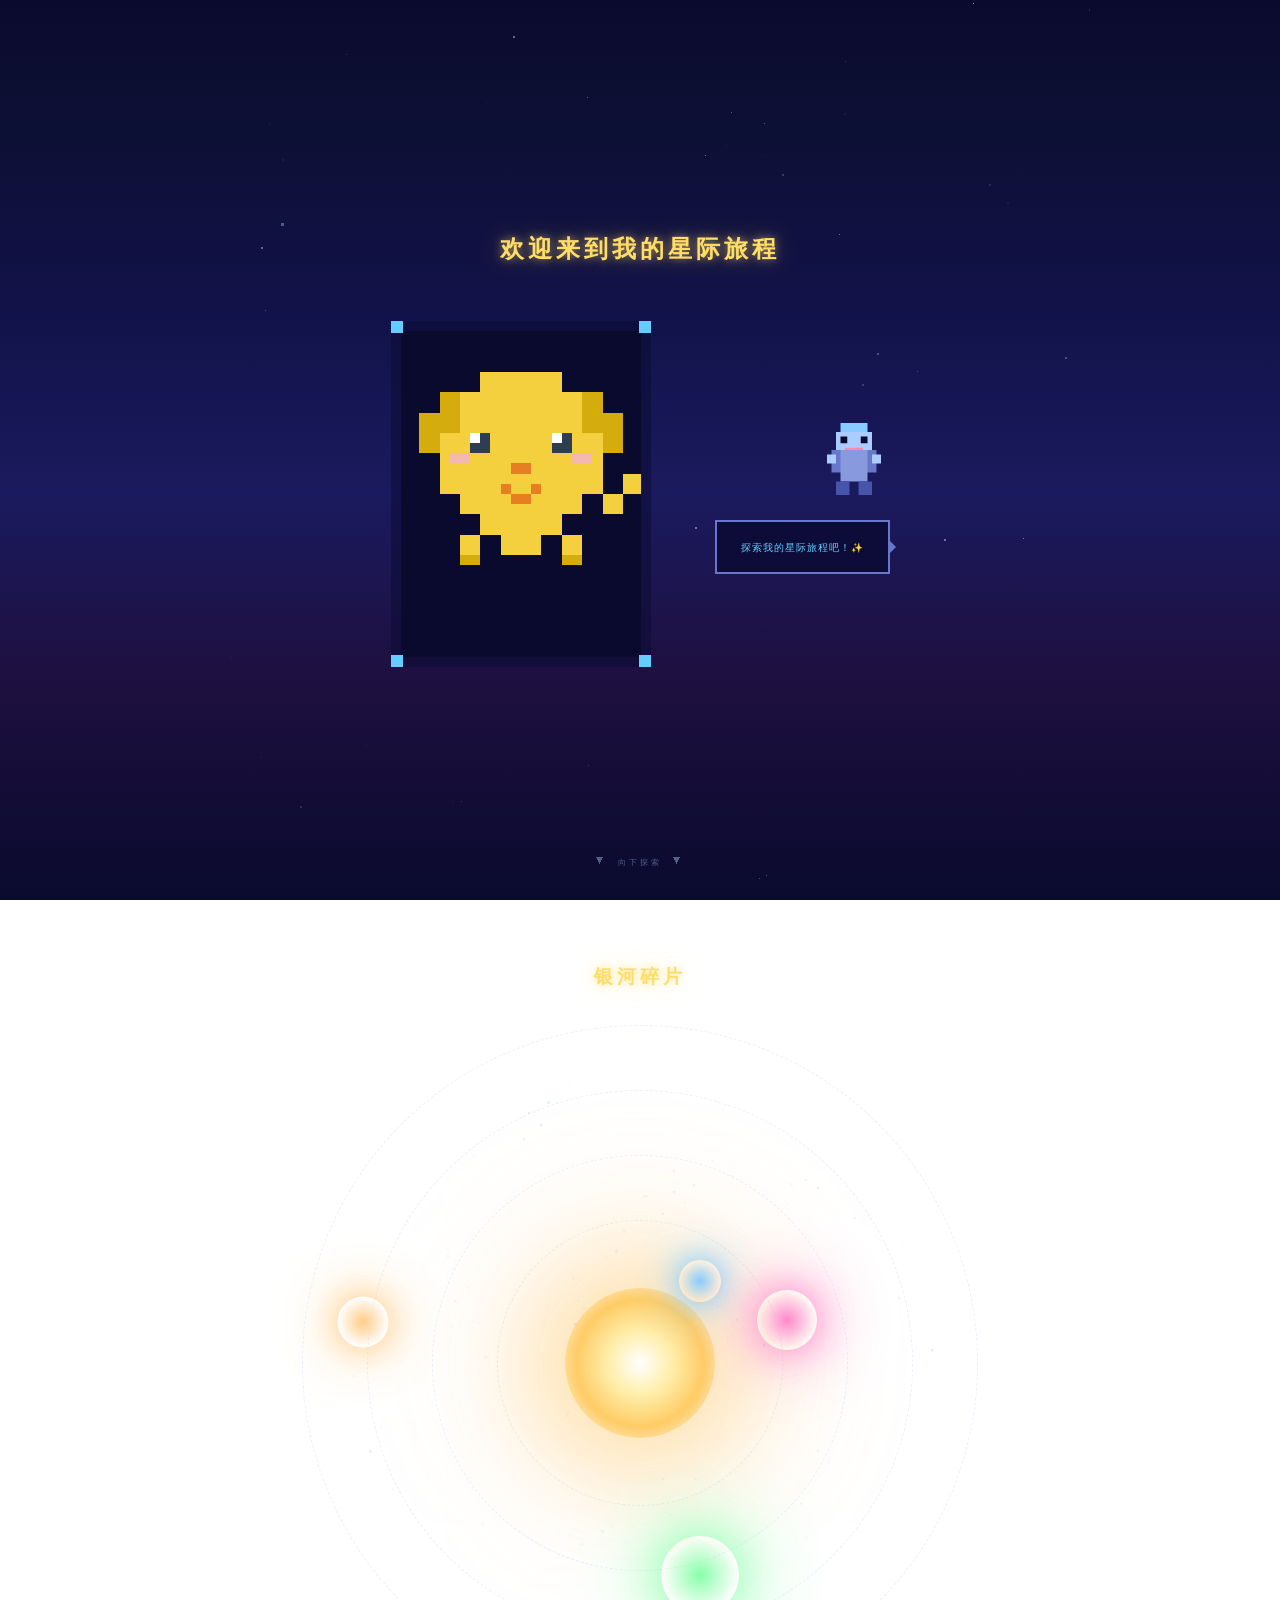
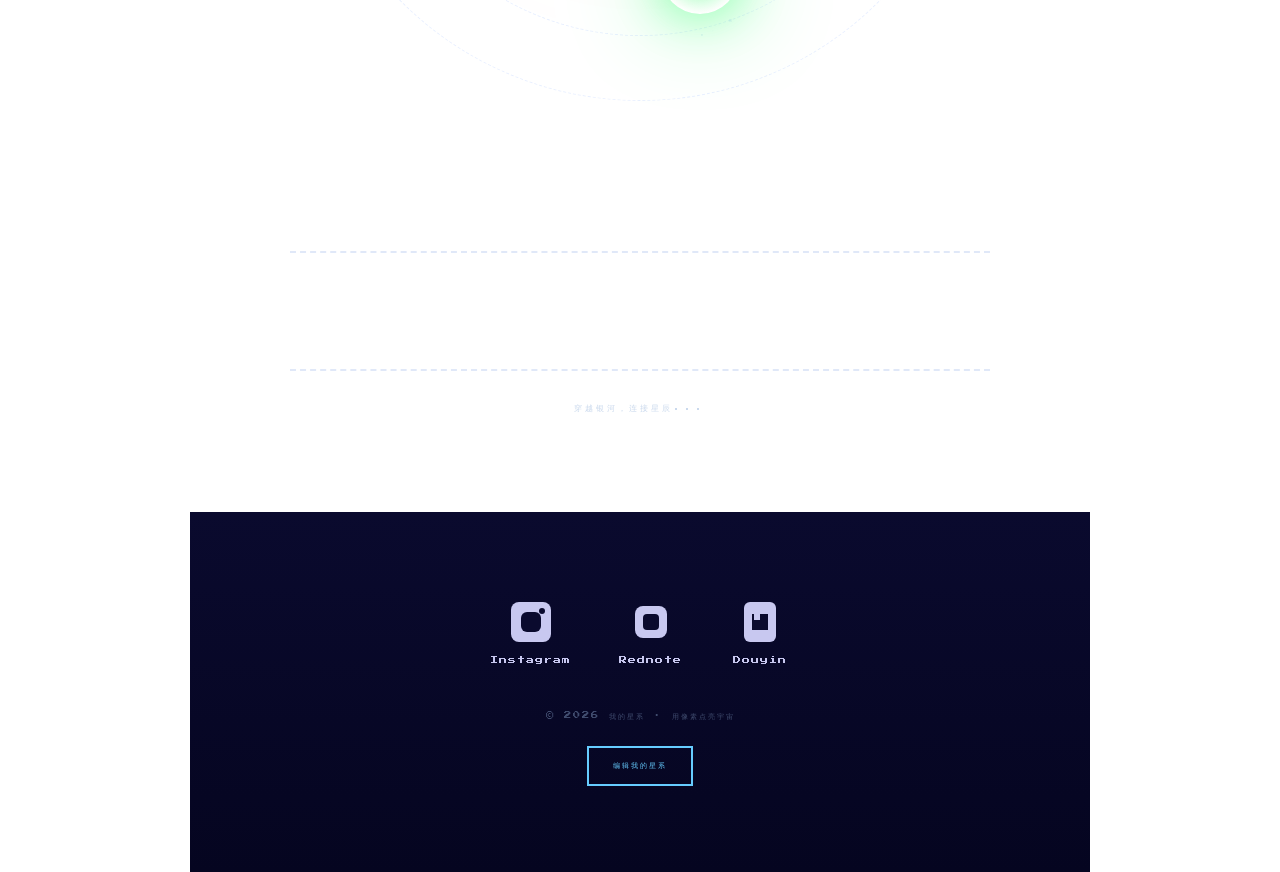
<file: index.html>
<!DOCTYPE html>
<html lang="zh-CN">
<head>
  <meta charset="UTF-8">
  <meta name="viewport" content="width=device-width, initial-scale=1.0, user-scalable=no">
  <meta http-equiv="Cache-Control" content="no-cache, no-store, must-revalidate">
  <meta http-equiv="Pragma" content="no-cache">
  <meta http-equiv="Expires" content="0">
  <title>我的星系之旅</title>
  <link rel="preconnect" href="https://fonts.googleapis.com">
  <link rel="preconnect" href="https://fonts.gstatic.com" crossorigin>
  <link href="https://fonts.googleapis.com/css2?family=Press+Start+2P&display=swap" rel="stylesheet">
  <link rel="stylesheet" href="styles.css">
</head>
<body>
  <canvas id="starfield" aria-hidden="true"></canvas>

  <div class="page-wrapper">
  <section id="hero" class="section">
    <canvas id="meteor-canvas" aria-hidden="true"></canvas>
    <h1 class="pixel-title">欢迎来到我的星际旅程</h1>
    <div class="hero-content">
      <div class="pixel-frame floating">
        <div class="frame-inner">
          <img src="imgs/3.svg" alt="我的头像" class="avatar" id="avatar-img">
        </div>
        <div class="frame-corner tl"></div>
        <div class="frame-corner tr"></div>
        <div class="frame-corner bl"></div>
        <div class="frame-corner br"></div>
      </div>
      <div class="assistant-wrap">
        <div class="pixel-assistant floating-slow">
          <svg viewBox="0 0 32 40" class="assistant-svg" aria-hidden="true">
            <rect x="10" y="4" width="12" height="4" fill="#88ccff"></rect>
            <rect x="8" y="8" width="16" height="8" fill="#aaccff"></rect>
            <rect x="10" y="10" width="3" height="3" fill="#0a0a2e"></rect>
            <rect x="19" y="10" width="3" height="3" fill="#0a0a2e"></rect>
            <rect x="12" y="15" width="8" height="2" fill="#ff88aa"></rect>
            <rect x="6" y="16" width="6" height="10" fill="#6677cc"></rect>
            <rect x="20" y="16" width="6" height="10" fill="#6677cc"></rect>
            <rect x="10" y="16" width="12" height="14" fill="#8899dd"></rect>
            <rect x="8" y="30" width="6" height="6" fill="#4455aa"></rect>
            <rect x="18" y="30" width="6" height="6" fill="#4455aa"></rect>
            <rect x="4" y="18" width="4" height="4" fill="#aaccff"></rect>
            <rect x="24" y="18" width="4" height="4" fill="#aaccff"></rect>
          </svg>
        </div>
        <div class="speech-bubble pixel-bubble">
          <span>探索我的星际旅程吧！✨</span>
          <div class="bubble-tail"></div>
        </div>
      </div>
    </div>
    <div class="scroll-hint">▼ 向下探索 ▼</div>
  </section>

  <section id="portfolio" class="section">
    <h2 class="section-title">银河碎片</h2>
    <div class="galaxy-container" id="galaxy-container">
      <canvas id="galaxy-canvas" aria-hidden="true"></canvas>
      <div class="galaxy-core"></div>
      <div class="galaxy-orbits" id="galaxy-orbits"></div>
    </div>

    <div id="hidden-images" style="display:none"></div>

    <div class="galaxy-modal" id="galaxy-modal">
      <canvas id="modal-star-canvas" aria-hidden="true"></canvas>
      <div class="galaxy-modal-bg"></div>
      <div class="floating-images-container" id="floating-images-container"></div>
      <button class="galaxy-modal-close" id="modal-close">✕</button>
      <span class="modal-label" id="modal-label">星迹 01</span>
    </div>
  </section>

  <section id="milky-way" class="section">
    <div class="milky-way-band">
      <canvas id="milky-canvas" aria-hidden="true"></canvas>
      <div class="milky-stars"></div>
    </div>
    <p class="milky-text">穿越银河，连接星辰...</p>
  </section>

  <section id="footer" class="section">
    <div class="social-links">
      <a href="https://www.instagram.com/" target="_blank" rel="noopener" class="social-icon" title="Instagram">
        <svg viewBox="0 0 24 24" width="48" height="48">
          <rect x="2" y="2" width="20" height="20" fill="currentColor" rx="4"></rect>
          <rect x="7" y="7" width="10" height="10" fill="#0a0a2e" rx="3"></rect>
          <circle cx="17.5" cy="6.5" r="1.5" fill="#0a0a2e"></circle>
        </svg>
        <span>Instagram</span>
      </a>
      <a href="https://www.xiaohongshu.com/" target="_blank" rel="noopener" class="social-icon" title="Rednote">
        <svg viewBox="0 0 24 24" width="48" height="48">
          <rect x="4" y="4" width="16" height="16" fill="currentColor" rx="4"></rect>
          <rect x="8" y="8" width="8" height="8" fill="#0a0a2e" rx="2"></rect>
          <circle cx="12" cy="12" r="2" fill="#0a0a2e"></circle>
        </svg>
        <span>Rednote</span>
      </a>
      <a href="https://www.douyin.com/" target="_blank" rel="noopener" class="social-icon" title="Douyin">
        <svg viewBox="0 0 24 24" width="48" height="48">
          <rect x="4" y="2" width="16" height="20" fill="currentColor" rx="3"></rect>
          <rect x="8" y="8" width="8" height="8" fill="#0a0a2e"></rect>
          <rect x="9" y="8" width="3" height="3" fill="currentColor"></rect>
        </svg>
        <span>Douyin</span>
      </a>
    </div>

    <footer class="site-footer">
      <p>© 2026 我的星系 · 用像素点亮宇宙</p>
      <a href="edit.html" class="edit-link">编辑我的星系</a>
    </footer>
  </section>
  </div>

  <script src="script.js"></script>
</body>
</html>
</file>
<file: styles.css>
*, *::before, *::after {
  box-sizing: border-box;
  margin: 0;
  padding: 0;
}

:root {
  --space-deep: #0a0a2e;
  --pixel-cyan: #66ccff;
  --pixel-border: #6677cc;
  --pixel-border-dim: #5566aa;
  --text-main: #c8c8f0;
  --font-pixel: 'Press Start 2P', monospace;
}

html {
  scroll-behavior: smooth;
}

/* ===== 基础布局：移动端优先 ===== */
body {
  font-family: var(--font-pixel);
  color: var(--text-main);
  background: linear-gradient(180deg, #0a0a2e 0%, #0d1035 15%, #12124a 35%, #1a1a5e 55%, #1e1040 75%, #0a0a2e 100%);
  background-attachment: fixed;
  min-height: 100vh;
  overflow-x: hidden;
  width: 100%;
}

/* 内容居中容器 */
.page-wrapper {
  width: 100%;
  max-width: 480px;
  margin: 0 auto;
  position: relative;
}

/* 网页端：背景扩展，内容保持居中 */
@media (min-width: 768px) {
  .page-wrapper {
    max-width: 720px;
  }
}

@media (min-width: 1200px) {
  .page-wrapper {
    max-width: 900px;
  }
}

/* ===== 星空背景 ===== */
#starfield {
  position: fixed;
  top: 0;
  left: 50%;
  transform: translateX(-50%);
  width: 100%;
  max-width: 480px;
  height: 100%;
  z-index: 0;
  pointer-events: none;
}

@media (min-width: 768px) {
  #starfield {
    max-width: 720px;
  }
}

@media (min-width: 1200px) {
  #starfield {
    max-width: 900px;
  }
}

/* ===== Hero 区域 ===== */
#hero {
  min-height: 100vh;
  display: flex;
  flex-direction: column;
  align-items: center;
  justify-content: center;
  position: relative;
  padding: 2rem 1rem;
  overflow: hidden;
}

#meteor-canvas {
  position: absolute;
  top: 0;
  left: 0;
  width: 100%;
  height: 100%;
  pointer-events: none;
  z-index: 1;
}

.pixel-title {
  font-size: clamp(0.7rem, 4vw, 1.1rem);
  color: #ffdd66;
  text-shadow: 0 0 10px rgba(255, 220, 100, 0.6), 0 0 30px rgba(255, 220, 100, 0.3);
  margin-bottom: 2.5rem;
  letter-spacing: 2px;
  text-align: center;
  animation: title-glow 3s ease-in-out infinite alternate;
  position: relative;
  z-index: 2;
}

@media (min-width: 768px) {
  .pixel-title {
    font-size: clamp(1rem, 2.5vw, 1.5rem);
    margin-bottom: 3.5rem;
    letter-spacing: 4px;
  }
}

@keyframes title-glow {
  from { text-shadow: 0 0 10px rgba(255, 220, 100, 0.6), 0 0 30px rgba(255, 220, 100, 0.3); }
  to { text-shadow: 0 0 20px rgba(255, 220, 100, 0.8), 0 0 50px rgba(255, 220, 100, 0.5); }
}

.hero-content {
  display: flex;
  flex-direction: column;
  align-items: center;
  gap: 2rem;
  position: relative;
  z-index: 2;
  width: 100%;
}

@media (min-width: 768px) {
  .hero-content {
    flex-direction: row;
    justify-content: center;
    gap: 4rem;
  }
}

/* ===== 像素头像框 ===== */
.pixel-frame {
  width: 160px;
  height: 213px;
  position: relative;
  background: rgba(10, 10, 50, 0.5);
  animation: float 4s ease-in-out infinite;
  flex-shrink: 0;
}

@media (min-width: 768px) {
  .pixel-frame {
    width: 220px;
    height: 293px;
  }
}

@media (min-width: 1200px) {
  .pixel-frame {
    width: 260px;
    height: 346px;
  }
}

@keyframes float {
  0%, 100% { transform: translateY(0px); }
  50% { transform: translateY(-15px); }
}

.floating { animation: float 4s ease-in-out infinite; }
.floating-slow { animation: float 6s ease-in-out infinite 1s; }

.frame-inner {
  position: absolute;
  inset: 10px;
  overflow: hidden;
  background: rgba(10, 10, 50, 0.8);
}

.frame-inner img {
  width: 100%;
  height: 100%;
  object-fit: cover;
}

.frame-corner {
  position: absolute;
  width: 10px;
  height: 10px;
  background: var(--pixel-cyan);
}
.frame-corner.tl { top: 0; left: 0; }
.frame-corner.tr { top: 0; right: 0; }
.frame-corner.bl { bottom: 0; left: 0; }
.frame-corner.br { bottom: 0; right: 0; }

@media (min-width: 768px) {
  .frame-corner {
    width: 12px;
    height: 12px;
  }
}

/* ===== 像素助手 ===== */
.assistant-wrap {
  display: flex;
  flex-direction: column;
  align-items: flex-start;
  gap: 1rem;
}

@media (min-width: 768px) {
  .assistant-wrap {
    align-items: flex-end;
  }
}

.pixel-assistant {
  width: 56px;
  height: 70px;
}

@media (min-width: 768px) {
  .pixel-assistant {
    width: 72px;
    height: 90px;
  }
}

.assistant-svg {
  width: 100%;
  height: 100%;
  image-rendering: pixelated;
}

.speech-bubble {
  position: relative;
  background: rgba(10, 10, 50, 0.8);
  border: 2px solid var(--pixel-border);
  padding: 0.8rem 1.2rem;
  font-size: 0.45rem;
  line-height: 1.8;
  color: var(--pixel-cyan);
  letter-spacing: 1px;
  max-width: 260px;
}

@media (min-width: 768px) {
  .speech-bubble {
    padding: 1rem 1.5rem;
    font-size: 0.55rem;
    max-width: 340px;
  }
}

@media (min-width: 1200px) {
  .speech-bubble {
    font-size: 0.6rem;
    max-width: 400px;
  }
}

.bubble-tail {
  position: absolute;
  width: 0;
  height: 0;
  border: 8px solid transparent;
}

@media (min-width: 768px) {
  .bubble-tail {
    right: -16px;
    top: 50%;
    transform: translateY(-50%);
    border-left-color: var(--pixel-border);
  }
}

/* ===== 滚动提示 ===== */
.scroll-hint {
  position: absolute;
  bottom: 2rem;
  left: 50%;
  transform: translateX(-50%);
  font-size: 0.45rem;
  color: rgba(150, 180, 220, 0.5);
  letter-spacing: 2px;
  animation: bounce 2s ease-in-out infinite;
  z-index: 2;
}

@media (min-width: 768px) {
  .scroll-hint {
    font-size: 0.5rem;
    letter-spacing: 3px;
  }
}

@keyframes bounce {
  0%, 100% { transform: translateX(-50%) translateY(0); }
  50% { transform: translateX(-50%) translateY(8px); }
}

/* ===== 通用 Section ===== */
.section {
  min-height: 50vh;
  display: flex;
  flex-direction: column;
  align-items: center;
  justify-content: center;
  padding: 3rem 1rem;
  position: relative;
}

@media (min-width: 768px) {
  .section {
    padding: 4rem 2rem;
  }
}

.section-title {
  font-size: clamp(0.65rem, 3vw, 1rem);
  color: #ffdd66;
  text-shadow: 0 0 10px rgba(255, 220, 100, 0.6), 0 0 30px rgba(255, 220, 100, 0.3);
  margin-bottom: 2rem;
  letter-spacing: 2px;
  text-align: center;
}

@media (min-width: 768px) {
  .section-title {
    font-size: clamp(0.9rem, 2vw, 1.2rem);
    letter-spacing: 4px;
    margin-bottom: 3rem;
  }
}

/* ===== 银河系星系 ===== */
#portfolio {
  min-height: 80vh;
  padding: 3rem 1rem;
}

@media (min-width: 768px) {
  #portfolio {
    padding: 4rem 2rem;
  }
}

.galaxy-container {
  position: relative;
  width: 100%;
  max-width: 480px;
  height: 400px;
  margin: 0 auto;
}

@media (min-width: 768px) {
  .galaxy-container {
    max-width: 600px;
    height: 550px;
  }
}

@media (min-width: 1200px) {
  .galaxy-container {
    max-width: 700px;
    height: 650px;
  }
}

#galaxy-canvas {
  position: absolute;
  top: 0;
  left: 0;
  width: 100%;
  height: 100%;
  pointer-events: none;
  z-index: 1;
}

.galaxy-core {
  position: absolute;
  top: 50%;
  left: 50%;
  width: 80px;
  height: 80px;
  transform: translate(-50%, -50%);
  background: radial-gradient(circle, #ffffff 0%, #ffeeaa 30%, #ffcc66 60%, transparent 100%);
  border-radius: 50%;
  box-shadow: 0 0 60px 20px rgba(255, 200, 100, 0.4), 0 0 100px 40px rgba(255, 180, 80, 0.2);
  z-index: 2;
  animation: core-pulse 4s ease-in-out infinite;
}

@media (min-width: 768px) {
  .galaxy-core {
    width: 120px;
    height: 120px;
    box-shadow: 0 0 90px 30px rgba(255, 200, 100, 0.4), 0 0 150px 60px rgba(255, 180, 80, 0.2);
  }
}

@media (min-width: 1200px) {
  .galaxy-core {
    width: 150px;
    height: 150px;
  }
}

@keyframes core-pulse {
  0%, 100% { transform: translate(-50%, -50%) scale(1); opacity: 0.9; }
  50% { transform: translate(-50%, -50%) scale(1.08); opacity: 1; }
}

.galaxy-orbits {
  position: absolute;
  top: 50%;
  left: 50%;
  width: 100%;
  height: 100%;
  transform: translate(-50%, -50%);
  z-index: 3;
}

.orbit {
  position: absolute;
  top: 50%;
  left: 50%;
  border: 1px dashed rgba(100, 150, 255, 0.15);
  border-radius: 50%;
  transform: translate(-50%, -50%);
  animation: orbit-rotate 45s linear infinite;
  pointer-events: none;
}

@keyframes orbit-rotate {
  from { transform: translate(-50%, -50%) rotate(0deg); }
  to { transform: translate(-50%, -50%) rotate(360deg); }
}

.planet {
  position: absolute;
  cursor: pointer;
  pointer-events: auto;
  animation: counter-rotate 45s linear infinite;
  padding: 15px;
  border-radius: 50%;
  z-index: 10;
  transition: transform 0.3s;
  -webkit-tap-highlight-color: transparent;
  touch-action: manipulation;
}

@media (min-width: 768px) {
  .planet {
    padding: 25px;
  }
}

@media (min-width: 1200px) {
  .planet {
    padding: 30px;
  }
}

@keyframes counter-rotate {
  from { transform: rotate(0deg); }
  to { transform: rotate(-360deg); }
}

.planet:hover {
  transform: scale(1.15);
}

.planet:hover .planet-glow {
  filter: brightness(1.3);
}

.planet:active {
  transform: scale(0.95);
}

.planet:active .planet-glow {
  filter: brightness(1.5);
}

.planet-glow {
  width: 36px;
  height: 36px;
  border-radius: 50%;
  background: radial-gradient(circle, var(--planet-color) 0%, transparent 70%);
  box-shadow: 0 0 18px var(--planet-color), 0 0 35px var(--planet-color);
  pointer-events: none;
  transition: transform 0.3s ease;
}

@media (min-width: 768px) {
  .planet-glow {
    width: 50px;
    height: 50px;
    box-shadow: 0 0 30px var(--planet-color), 0 0 60px var(--planet-color);
  }
}

@media (min-width: 1200px) {
  .planet-glow {
    width: 60px;
    height: 60px;
    box-shadow: 0 0 37px var(--planet-color), 0 0 75px var(--planet-color);
  }
}

.planet-label {
  position: absolute;
  top: 50%;
  left: 50%;
  transform: translate(-50%, -50%);
  font-size: 0.4rem;
  color: #ffffff;
  letter-spacing: 1px;
  pointer-events: none;
  white-space: nowrap;
}

@media (min-width: 768px) {
  .planet-label {
    font-size: 0.5rem;
    letter-spacing: 2px;
  }
}

@media (min-width: 1200px) {
  .planet-label {
    font-size: 0.55rem;
  }
}

/* ===== 弹窗 ===== */
.galaxy-modal {
  position: fixed;
  top: 0;
  left: 50%;
  transform: translateX(-50%);
  width: 100%;
  max-width: 480px;
  height: 100%;
  z-index: 100;
  opacity: 0;
  visibility: hidden;
  transition: opacity 0.3s, visibility 0.3s;
}

@media (min-width: 768px) {
  .galaxy-modal {
    max-width: 720px;
  }
}

@media (min-width: 1200px) {
  .galaxy-modal {
    max-width: 900px;
  }
}

.galaxy-modal.active {
  opacity: 1;
  visibility: visible;
}

#modal-star-canvas {
  position: absolute;
  top: 0;
  left: 0;
  width: 100%;
  height: 100%;
  z-index: 101;
  pointer-events: none;
}

.galaxy-modal-bg {
  position: absolute;
  top: 0;
  left: 0;
  width: 100%;
  height: 100%;
  background:
    radial-gradient(ellipse 80% 60% at 30% 40%, rgba(80, 40, 120, 0.25) 0%, transparent 60%),
    radial-gradient(ellipse 60% 80% at 70% 60%, rgba(40, 80, 140, 0.2) 0%, transparent 60%),
    radial-gradient(ellipse 50% 50% at 50% 50%, rgba(120, 60, 100, 0.15) 0%, transparent 50%),
    rgba(0, 0, 20, 0.85);
  backdrop-filter: blur(4px);
  animation: nebula-drift 8s ease-in-out infinite alternate;
}

@keyframes nebula-drift {
  0% { background-position: 0% 0%, 100% 100%, 50% 50%; }
  100% { background-position: 20% 10%, 80% 90%, 60% 40%; }
}

/* ===== 漂浮图片容器 ===== */
.floating-images-container {
  position: absolute;
  top: 0;
  left: 0;
  width: 100%;
  height: 100%;
  z-index: 102;
  pointer-events: none;
}

.floating-image {
  position: absolute;
  width: 85px;
  aspect-ratio: 3 / 4;
  border-radius: 8px;
  overflow: hidden;
  pointer-events: auto;
  cursor: pointer;
  opacity: 0;
  transform: scale(0);
  transition: opacity 0.6s ease, transform 0.6s cubic-bezier(0.34, 1.56, 0.64, 1), filter 0.4s ease;
}

@media (min-width: 768px) {
  .floating-image {
    width: 140px;
  }
}

@media (min-width: 1200px) {
  .floating-image {
    width: 170px;
  }
}

.floating-image.active {
  opacity: 1;
  transform: scale(1);
}

.floating-images-container:has(.floating-image:hover) .floating-image:not(:hover) {
  filter: blur(4px) brightness(0.5) saturate(0.3);
  transform: scale(0.85);
  opacity: 0.5;
}

.floating-images-container:has(.floating-image:hover) .floating-image:hover {
  transform: scale(1.25);
  z-index: 200;
}

.floating-image img {
  width: 100%;
  height: 100%;
  object-fit: cover;
  display: block;
}

.floating-image::before {
  content: '';
  position: absolute;
  inset: -2px;
  border-radius: 10px;
  background: linear-gradient(45deg, #88ccff, #ff88cc, #88ffaa, #ffcc88, #88ccff);
  background-size: 300% 300%;
  z-index: -1;
  animation: border-glow 3s ease infinite, border-rotate 4s linear infinite;
  opacity: 0.8;
}

.floating-image::after {
  content: '';
  position: absolute;
  inset: -4px;
  border-radius: 12px;
  background: linear-gradient(45deg, rgba(136, 204, 255, 0.3), rgba(255, 136, 204, 0.3), rgba(136, 255, 170, 0.3));
  background-size: 300% 300%;
  z-index: -2;
  animation: border-glow 3s ease infinite reverse, border-rotate 6s linear infinite reverse;
  filter: blur(8px);
}

@keyframes border-glow {
  0%, 100% { background-position: 0% 50%; }
  50% { background-position: 100% 50%; }
}

@keyframes border-rotate {
  0% { filter: hue-rotate(0deg) blur(8px); }
  100% { filter: hue-rotate(360deg) blur(8px); }
}

.floating-image:hover::before {
  opacity: 1;
  animation-duration: 1s, 2s;
}

.floating-image:hover::after {
  opacity: 1;
  filter: blur(15px);
}

.floating-image .star-sparkle {
  position: absolute;
  width: 4px;
  height: 4px;
  background: #fff;
  border-radius: 50%;
  box-shadow: 0 0 6px 2px rgba(255, 255, 255, 0.8), 0 0 12px 4px rgba(136, 204, 255, 0.4);
  animation: sparkle 2s ease-in-out infinite;
  pointer-events: none;
}

@keyframes sparkle {
  0%, 100% { opacity: 0; transform: scale(0); }
  50% { opacity: 1; transform: scale(1); }
}

@keyframes float-1 {
  0%, 100% { transform: translateY(0px) rotate(-2deg); }
  50% { transform: translateY(-20px) rotate(2deg); }
}

@keyframes float-2 {
  0%, 100% { transform: translateY(0px) rotate(1deg); }
  50% { transform: translateY(-15px) rotate(-1deg); }
}

@keyframes float-3 {
  0%, 100% { transform: translateY(0px) rotate(-1deg); }
  50% { transform: translateY(-25px) rotate(1deg); }
}

@keyframes float-4 {
  0%, 100% { transform: translateY(0px) rotate(2deg); }
  50% { transform: translateY(-18px) rotate(-2deg); }
}

@keyframes float-5 {
  0%, 100% { transform: translateY(0px) rotate(-3deg); }
  50% { transform: translateY(-22px) rotate(3deg); }
}

@keyframes float-6 {
  0%, 100% { transform: translateY(0px) rotate(1deg); }
  50% { transform: translateY(-16px) rotate(-1deg); }
}

.floating-image[data-float="1"] { animation: float-1 5s ease-in-out infinite; }
.floating-image[data-float="2"] { animation: float-2 6s ease-in-out infinite 0.5s; }
.floating-image[data-float="3"] { animation: float-3 4.5s ease-in-out infinite 1s; }
.floating-image[data-float="4"] { animation: float-4 5.5s ease-in-out infinite 1.5s; }
.floating-image[data-float="5"] { animation: float-5 4s ease-in-out infinite 2s; }
.floating-image[data-float="6"] { animation: float-6 6.5s ease-in-out infinite 0.3s; }

.galaxy-modal-close {
  position: absolute;
  top: 12px;
  right: 12px;
  width: 44px;
  height: 44px;
  border: 2px solid var(--pixel-cyan);
  background: rgba(10, 10, 50, 0.8);
  color: var(--pixel-cyan);
  font-family: var(--font-pixel);
  cursor: pointer;
  line-height: 1;
  display: flex;
  align-items: center;
  justify-content: center;
  transition: background 0.3s;
  z-index: 103;
  -webkit-tap-highlight-color: transparent;
  touch-action: manipulation;
}

.galaxy-modal-close:hover {
  background: rgba(102, 204, 255, 0.2);
}

.galaxy-modal-close:active {
  background: rgba(102, 204, 255, 0.4);
}

.modal-label {
  position: absolute;
  bottom: 2rem;
  left: 50%;
  transform: translateX(-50%);
  font-size: 0.55rem;
  color: var(--pixel-cyan);
  letter-spacing: 2px;
  z-index: 103;
  text-shadow: 0 0 10px rgba(102, 204, 255, 0.5);
}

@media (min-width: 768px) {
  .modal-label {
    font-size: 0.7rem;
    letter-spacing: 3px;
  }
}

/* ===== 银河 ===== */
#milky-way {
  min-height: 40vh;
  padding: 2rem 1rem;
}

@media (min-width: 768px) {
  #milky-way {
    padding: 2rem;
  }
}

.milky-way-band {
  position: relative;
  width: 100%;
  max-width: 480px;
  height: 100px;
  overflow: hidden;
  border-top: 2px dashed rgba(100, 140, 220, 0.2);
  border-bottom: 2px dashed rgba(100, 140, 220, 0.2);
  margin: 0 auto;
}

@media (min-width: 768px) {
  .milky-way-band {
    max-width: 600px;
    height: 120px;
  }
}

@media (min-width: 1200px) {
  .milky-way-band {
    max-width: 700px;
  }
}

#milky-canvas {
  position: absolute;
  top: 0;
  left: 0;
  width: 100%;
  height: 100%;
}

.milky-stars {
  position: absolute;
  inset: 0;
  pointer-events: none;
}

.milky-stars::before,
.milky-stars::after {
  content: '';
  position: absolute;
  width: 4px;
  height: 4px;
  background: #fff;
  box-shadow: 0 0 10px #fff;
  animation: twinkle 2s ease-in-out infinite;
}

.milky-stars::before {
  top: 20%;
  left: 15%;
  animation-delay: 0.5s;
}

.milky-stars::after {
  bottom: 30%;
  right: 20%;
  animation-delay: 1s;
}

@keyframes twinkle {
  0%, 100% { opacity: 0.4; transform: scale(1); }
  50% { opacity: 1; transform: scale(1.3); }
}

.milky-text {
  text-align: center;
  font-size: 0.45rem;
  color: rgba(150, 180, 220, 0.5);
  letter-spacing: 2px;
  margin-top: 1.5rem;
  animation: fade-in 3s ease-in-out infinite;
}

@media (min-width: 768px) {
  .milky-text {
    font-size: 0.5rem;
    letter-spacing: 3px;
    margin-top: 2rem;
  }
}

@keyframes fade-in {
  0%, 100% { opacity: 0.3; }
  50% { opacity: 0.7; }
}

/* ===== Footer ===== */
#footer {
  min-height: 40vh;
  padding: 3rem 1rem;
  background: linear-gradient(180deg, #0a0a2e 0%, #050520 100%);
}

@media (min-width: 768px) {
  #footer {
    padding: 4rem 2rem;
  }
}

.social-links {
  display: flex;
  gap: 1.5rem;
  justify-content: center;
  flex-wrap: wrap;
  margin-bottom: 2.5rem;
}

@media (min-width: 768px) {
  .social-links {
    gap: 3rem;
    margin-bottom: 3rem;
  }
}

.social-icon {
  display: flex;
  flex-direction: column;
  align-items: center;
  gap: 0.6rem;
  text-decoration: none;
  color: var(--text-main);
  transition: color 0.3s, transform 0.3s;
  min-width: 60px;
}

.social-icon:hover {
  color: var(--pixel-cyan);
  transform: translateY(-5px);
}

.social-icon svg {
  width: 32px;
  height: 32px;
  flex-shrink: 0;
}

@media (min-width: 768px) {
  .social-icon svg {
    width: 44px;
    height: 44px;
  }
}

@media (min-width: 1200px) {
  .social-icon svg {
    width: 48px;
    height: 48px;
  }
}

.social-icon span {
  font-size: 0.4rem;
  letter-spacing: 1px;
  text-align: center;
}

@media (min-width: 768px) {
  .social-icon span {
    font-size: 0.5rem;
  }
}

.site-footer {
  text-align: center;
  font-size: 0.4rem;
  color: rgba(150, 180, 220, 0.4);
  letter-spacing: 1px;
  display: flex;
  flex-direction: column;
  gap: 1.2rem;
  align-items: center;
}

@media (min-width: 768px) {
  .site-footer {
    font-size: 0.45rem;
    letter-spacing: 2px;
    gap: 1.5rem;
  }
}

.site-footer p {
  margin: 0;
}

.edit-link {
  color: var(--pixel-cyan);
  text-decoration: none;
  padding: 0.7rem 1.2rem;
  border: 2px solid var(--pixel-cyan);
  font-size: 0.4rem;
  letter-spacing: 1px;
  transition: background 0.3s, box-shadow 0.3s;
}

@media (min-width: 768px) {
  .edit-link {
    padding: 0.8rem 1.5rem;
    font-size: 0.45rem;
    letter-spacing: 2px;
  }
}

.edit-link:hover {
  background: rgba(102, 204, 255, 0.1);
  box-shadow: 0 0 20px rgba(102, 204, 255, 0.3);
}
</file>
